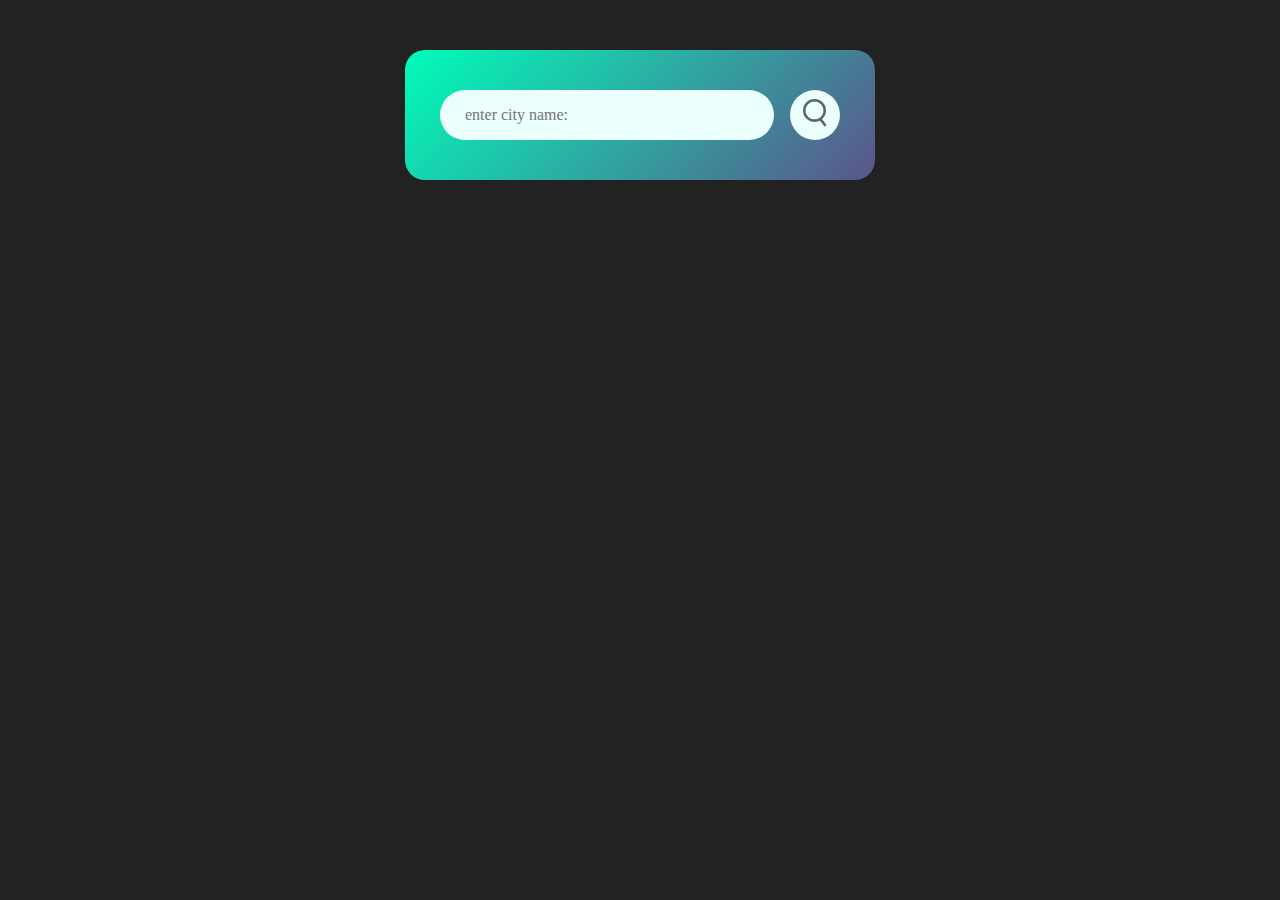
<file: index.html>
<!DOCTYPE html>
<html lang="en">
  <head>
    <meta charset="UTF-8" />
    <meta name="viewport" content="width=device-width, initial-scale=1.0" />
    <title>weather app</title>
    <link rel="stylesheet" href="style.css" />
  </head>
  <body>
    <div class="card">
      <div class="search">
        <input type="text" placeholder="enter city name: " spellcheck="false" />
        <button><img src="weatherimg\search.png" /></button>
      </div>

      <div class="error">
        <p>invalid city name</p>
      </div>

      <div class="weather">
        <img src="weatherimg/rain.png" class="weather-icon" />
        <h1 class="temp">22°C</h1>
        <h2 class="city">New York</h2>

        <div class="details">
          <div class="col">
            <img src="weatherimg/humidity.png" />

            <div>
              <p class="humidity">50%</p>
              <p>humidity</p>
            </div>
          </div>

          <div class="col">
            <img src="weatherimg/wind.png" />

            <div>
              <p class="wind">15Km/hr</p>
              <p>wind speed</p>
            </div>
          </div>
        </div>
      </div>

      <script>
        const apiKey = "4284ea58c536bbf6eec50fb74d6e9bff";
        const apiUrl =
          "https://api.openweathermap.org/data/2.5/weather?units=metric&q=";

        const searchBox = document.querySelector(".search input");
        const searchBtn = document.querySelector(".search button");
        const weatherIcon = document.querySelector(".weather-icon");

        async function checkWeather(city) {
          const response = await fetch(apiUrl + city + `&appid=${apiKey}`);

          if (response.status == 404) {
            document.querySelector(".error").style.display = "block";
            document.querySelector(".weather").style.display = "none";
          } else {
            var data = await response.json();

            document.querySelector(".city").innerHTML = data.name;
            document.querySelector(".temp").innerHTML =
              Math.round(data.main.temp) + "°C";
            document.querySelector(".humidity").innerHTML =
              data.main.humidity + "%";
            document.querySelector(".wind").innerHTML =
              (data.wind.speed * 3.6).toFixed(2) + "Km/hr";

            if (data.weather[0].main == "Clouds") {
              weatherIcon.src = "weatherimg/clouds.png";
            } else if (data.weather[0].main == "Clear") {
              weatherIcon.src = "weatherimg/clear.png";
            } else if (data.weather[0].main == "Rain") {
              weatherIcon.src = "weatherimg/rain.png";
            } else if (data.weather[0].main == "Mist") {
              weatherIcon.src = "weatherimg/mist.png";
            }

            document.querySelector(".weather").style.display = "block";
            document.querySelector(".error").style.display = "none";
          }
        }

        searchBtn.addEventListener("click", () => {
          checkWeather(searchBox.value);
        });
      </script>
    </div>
  </body>
</html>
</file>
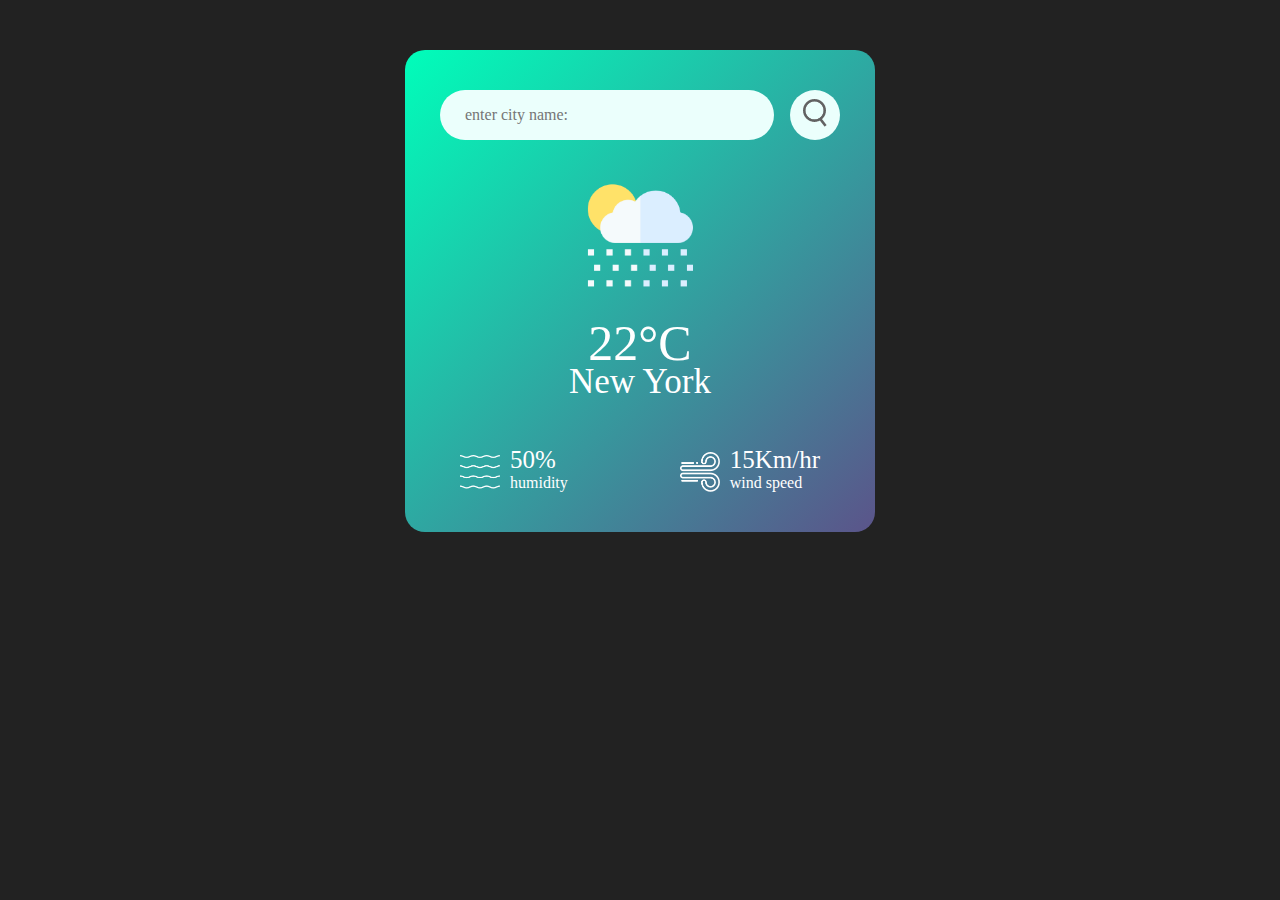
<file: weather/index.html>
<!DOCTYPE html>
<html lang="en">
  <head>
    <meta charset="UTF-8" />
    <meta name="viewport" content="width=device-width, initial-scale=1.0" />
    <title>weather app</title>
    <link rel="stylesheet" href="style.css" />
  </head>
  <body>
    <div class="card">
      <div class="search">
        <input type="text" placeholder="enter city name: " spellcheck="false" />
        <button><img src="weatherimg\search.png" /></button>
      </div>
      <div class="weather">
        <img src="weatherimg/rain.png" class="weather-icon" />
        <h1 class="temp">22°C</h1>
        <h2 class="city">New York</h2>
        <div class="details">
          <div class="col">
            <img src="weatherimg/humidity.png" />
            <div>
              <p class="humidity">50%</p>
              <p>humidity</p>
            </div>
          </div>

          <div class="col">
            <img src="weatherimg/wind.png" />
            <div>
              <p class="wind">15Km/hr</p>
              <p>wind speed</p>
            </div>
          </div>
        </div>
      </div>
      <div class="weather"></div>
    </div>
  </body>
</html>
</file>
<file: style.css>
* {
  margin: 0;
  padding: 0;
  font-family: "Times New Roman", Times, serif;
  box-sizing: border-box;
}

body {
  background: #222;
}

.card {
  width: 90%;
  max-width: 470px;
  background: linear-gradient(135deg, #00feba, #5b548a);
  color: #fff;
  margin: 50px auto 0;
  border-radius: 20px;
  padding: 40px 35px;
  text-align: center;
}

.search {
  width: 100%;
  display: flex;
  align-items: center;
  justify-content: space-between;
}

.search input {
  border: 0;
  outline: 0;
  background: #ebfffc;
  font-size: 16px;
  color: #555;
  height: 50px;
  border-radius: 30px;
  padding: 10px 25px;
  flex: 1;
  margin-right: 16px;
}

.search button {
  border: 0;
  outline: 0;
  background: #ebfffc;
  border-radius: 50%;
  cursor: pointer;
  width: 50px;
  height: 50px;
}

.search button img {
  width: 24px;
}

.weather-icon {
  width: 150px;
  margin-top: 20px;
}

.weather h1 {
  font-size: 50px;
  font-weight: 500;
}

.weather h2 {
  font-size: 35px;
  font-weight: 400;
  margin-top: -10px;
}

.details {
  display: flex;
  align-items: center;
  justify-content: space-between;
  padding: 0 20px;
  margin-top: 50px;
}

.col {
  display: flex;
  align-items: center;
  text-align: left;
}

.col img {
  width: 40px;
  margin-right: 10px;
}

.humidity,
.wind {
  font-size: 25px;
  margin-top: -6px;
}

.weather {
  display: none;
}

.error {
  text-align: left;
  margin-left: 10px;
  font-size: 14px;
  margin-top: 10px;
  display: none;
}
</file>
<file: weather/style.css>
* {
  margin: 0;
  padding: 0;
  font-family: "Times New Roman", Times, serif;
  box-sizing: border-box;
}

body {
  background: #222;
}

.card {
  width: 90%;
  max-width: 470px;
  background: linear-gradient(135deg, #00feba, #5b548a);
  color: #fff;
  margin: 50px auto 0;
  border-radius: 20px;
  padding: 40px 35px;
  text-align: center;
}

.search {
  width: 100%;
  display: flex;
  align-items: center;
  justify-content: space-between;
}

.search input {
  border: 0;
  outline: 0;
  background: #ebfffc;
  font-size: 16px;
  color: #555;
  height: 50px;
  border-radius: 30px;
  padding: 10px 25px;
  flex: 1;
  margin-right: 16px;
}

.search button {
  border: 0;
  outline: 0;
  background: #ebfffc;
  border-radius: 50%;
  cursor: pointer;
  width: 50px;
  height: 50px;
}

.search button img {
  width: 24px;
}

.weather-icon {
  width: 150px;
  margin-top: 20px;
}

.weather h1 {
  font-size: 50px;
  font-weight: 500;
}

.weather h2 {
  font-size: 35px;
  font-weight: 400;
  margin-top: -10px;
}

.details {
  display: flex;
  align-items: center;
  justify-content: space-between;
  padding: 0 20px;
  margin-top: 50px;
}

.col {
  display: flex;
  align-items: center;
  text-align: left;
}

.col img {
  width: 40px;
  margin-right: 10px;
}

.humidity,
.wind {
  font-size: 25px;
  margin-top: -6px;
}
</file>
